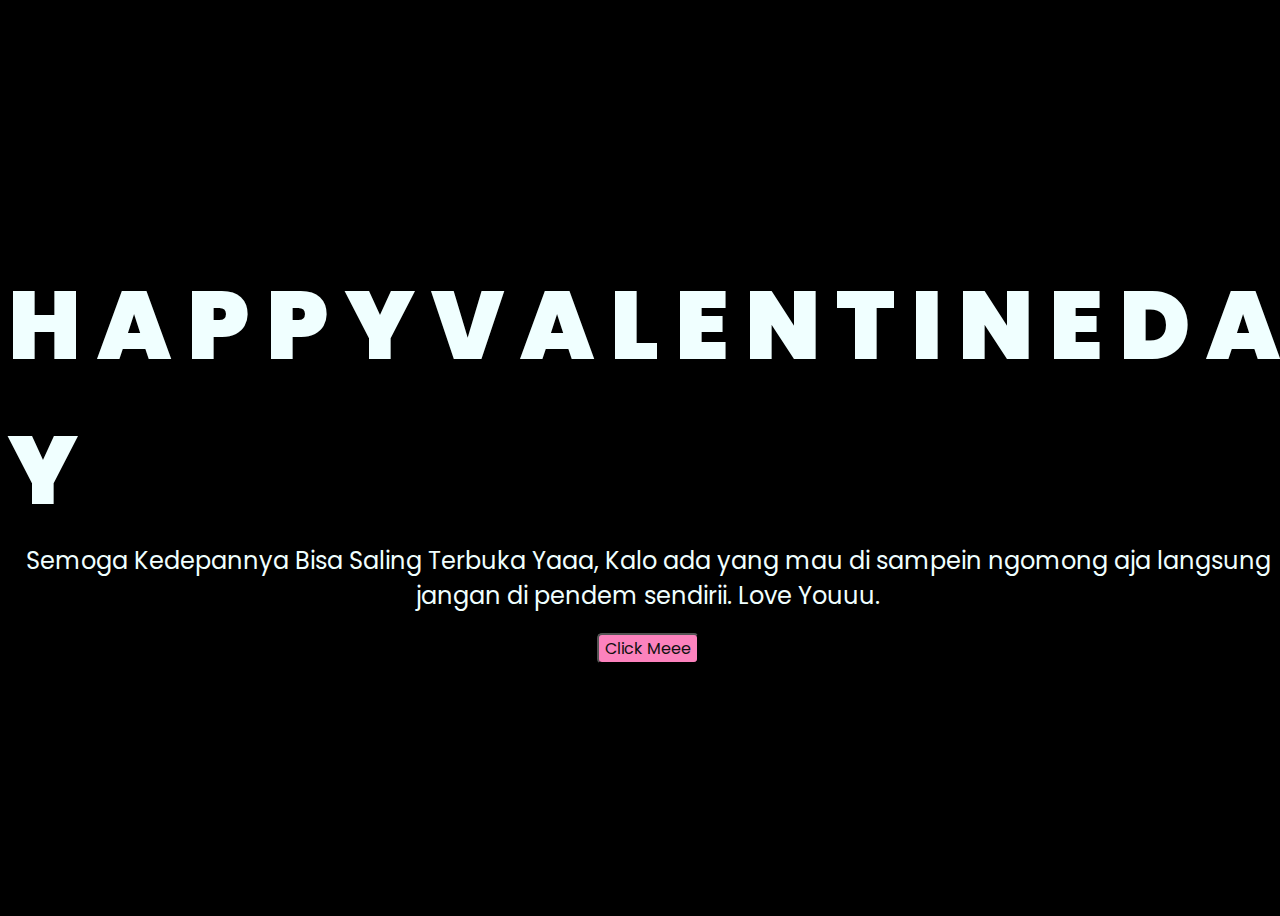
<file: index.html>
<!DOCTYPE html>
<html lang="en">
<head>
    <meta charset="UTF-8">
    <meta http-equiv="X-UA-Compatible" content="IE=edge">
    <meta name="viewport" content="width=device-width, initial-scale=1.0">
    <link rel="stylesheet" href="css/style.css">
    <link rel="icon" href="img/flowers.png" type="image/x-icon">
    <title>Flowers For U</title>
</head>
<body>
    <div class="greetings">
    <!-- silahkan menambah kata sesuai keinginan dengan <span>text...</span -->
        <span>H</span>
        <span>A</span>
        <span>P</span>
        <span>P</span>
        <span>Y</span>
        <span>V</span>
        <span>A</span>
        <span>L</span>
        <span>E</span>
        <span>N</span>
        <span>T</span>
        <span>I</span>
        <span>N</span>
        <span>E</span>
        <span>D</span>
        <span>A</span>
        <span>Y</span>
    </div>
    <div class="description">
        <span>Semoga Kedepannya Bisa Saling Terbuka Yaaa, Kalo ada yang mau di sampein ngomong aja langsung jangan di pendem sendirii. Love Youuu. </span>
    </div>
    <div class="button">
        <button>
            <a href="pesan.html">Click Meee</a>
        </button>
        
    </div>
</body>
</html>
</file>
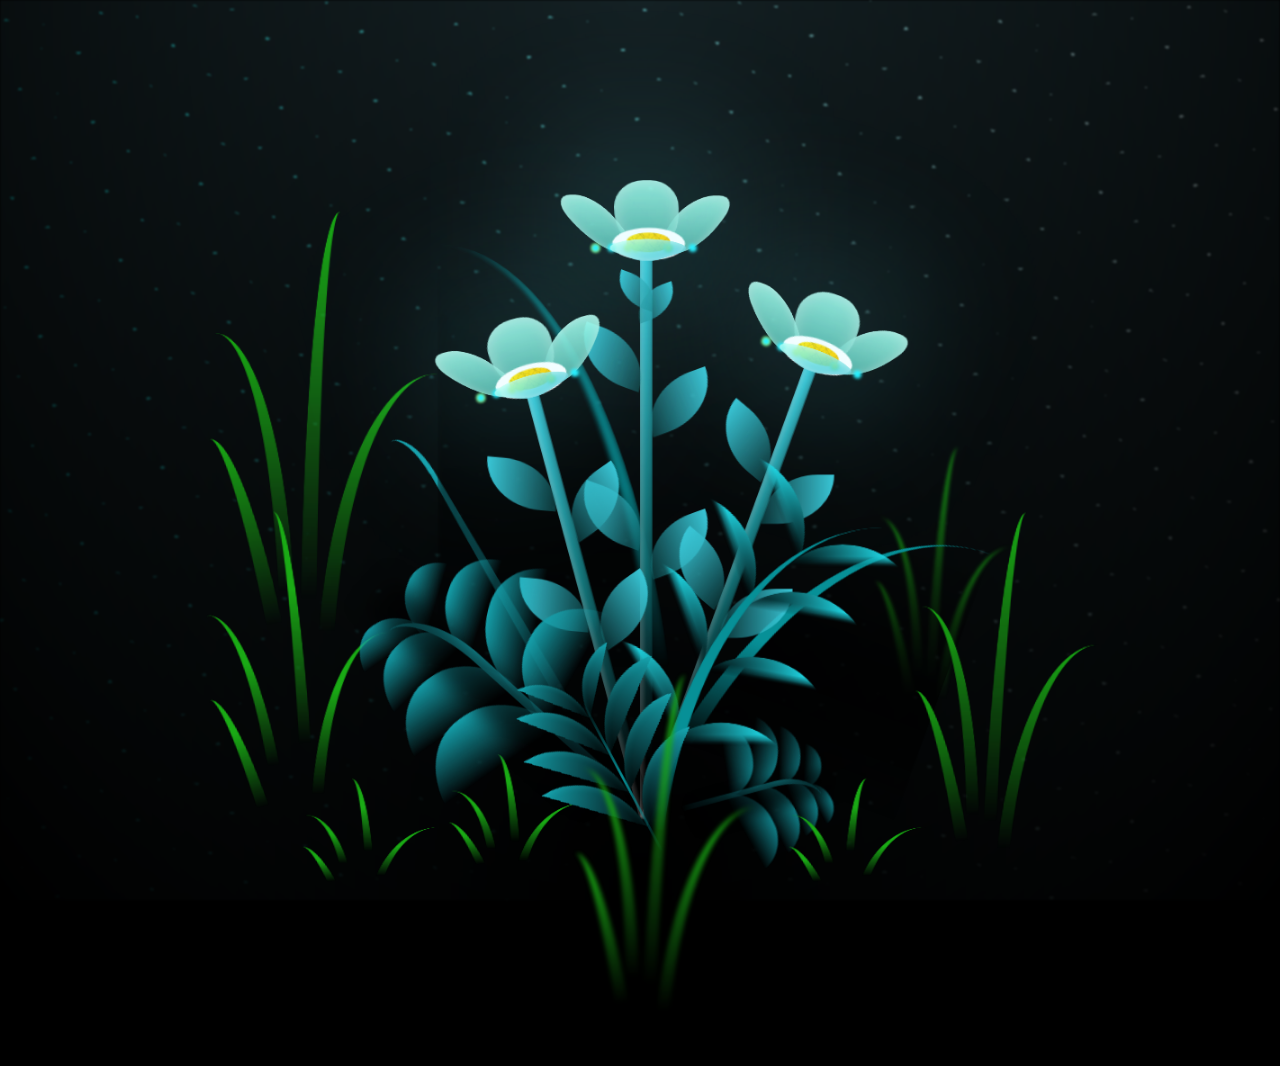
<file: flower.html>
<!DOCTYPE html>
<html lang="en">
<head>
    <meta charset="UTF-8">
    <meta http-equiv="X-UA-Compatible" content="IE=edge">
    <meta name="viewport" content="width=device-width, initial-scale=1.0">
    <link rel="stylesheet" href="css/main.css">
    <link rel="icon" href="img/flowers.png" type="image/x-icon">
    <title>Flowers 4 U</title>
</head>
<body class="container">
  <!-- Pembuat code: https://codepen.io/mdusmanansari/pen/BamepLe -->
    <div class="night"></div>
    <div class="flowers">
      <div class="flower flower--1">
        <div class="flower__leafs flower__leafs--1">
          <div class="flower__leaf flower__leaf--1"></div>
          <div class="flower__leaf flower__leaf--2"></div>
          <div class="flower__leaf flower__leaf--3"></div>
          <div class="flower__leaf flower__leaf--4"></div>
          <div class="flower__white-circle"></div>
  
          <div class="flower__light flower__light--1"></div>
          <div class="flower__light flower__light--2"></div>
          <div class="flower__light flower__light--3"></div>
          <div class="flower__light flower__light--4"></div>
          <div class="flower__light flower__light--5"></div>
          <div class="flower__light flower__light--6"></div>
          <div class="flower__light flower__light--7"></div>
          <div class="flower__light flower__light--8"></div>
  
        </div>
        <div class="flower__line">
          <div class="flower__line__leaf flower__line__leaf--1"></div>
          <div class="flower__line__leaf flower__line__leaf--2"></div>
          <div class="flower__line__leaf flower__line__leaf--3"></div>
          <div class="flower__line__leaf flower__line__leaf--4"></div>
          <div class="flower__line__leaf flower__line__leaf--5"></div>
          <div class="flower__line__leaf flower__line__leaf--6"></div>
        </div>
      </div>
  
      <div class="flower flower--2">
        <div class="flower__leafs flower__leafs--2">
          <div class="flower__leaf flower__leaf--1"></div>
          <div class="flower__leaf flower__leaf--2"></div>
          <div class="flower__leaf flower__leaf--3"></div>
          <div class="flower__leaf flower__leaf--4"></div>
          <div class="flower__white-circle"></div>
  
          <div class="flower__light flower__light--1"></div>
          <div class="flower__light flower__light--2"></div>
          <div class="flower__light flower__light--3"></div>
          <div class="flower__light flower__light--4"></div>
          <div class="flower__light flower__light--5"></div>
          <div class="flower__light flower__light--6"></div>
          <div class="flower__light flower__light--7"></div>
          <div class="flower__light flower__light--8"></div>
  
        </div>
        <div class="flower__line">
          <div class="flower__line__leaf flower__line__leaf--1"></div>
          <div class="flower__line__leaf flower__line__leaf--2"></div>
          <div class="flower__line__leaf flower__line__leaf--3"></div>
          <div class="flower__line__leaf flower__line__leaf--4"></div>
        </div>
      </div>
  
      <div class="flower flower--3">
        <div class="flower__leafs flower__leafs--3">
          <div class="flower__leaf flower__leaf--1"></div>
          <div class="flower__leaf flower__leaf--2"></div>
          <div class="flower__leaf flower__leaf--3"></div>
          <div class="flower__leaf flower__leaf--4"></div>
          <div class="flower__white-circle"></div>
  
          <div class="flower__light flower__light--1"></div>
          <div class="flower__light flower__light--2"></div>
          <div class="flower__light flower__light--3"></div>
          <div class="flower__light flower__light--4"></div>
          <div class="flower__light flower__light--5"></div>
          <div class="flower__light flower__light--6"></div>
          <div class="flower__light flower__light--7"></div>
          <div class="flower__light flower__light--8"></div>
  
        </div>
        <div class="flower__line">
          <div class="flower__line__leaf flower__line__leaf--1"></div>
          <div class="flower__line__leaf flower__line__leaf--2"></div>
          <div class="flower__line__leaf flower__line__leaf--3"></div>
          <div class="flower__line__leaf flower__line__leaf--4"></div>
        </div>
      </div>
  
      <div class="grow-ans" style="--d:1.2s">
        <div class="flower__g-long">
          <div class="flower__g-long__top"></div>
          <div class="flower__g-long__bottom"></div>
        </div>
      </div>
  
      <div class="growing-grass">
        <div class="flower__grass flower__grass--1">
          <div class="flower__grass--top"></div>
          <div class="flower__grass--bottom"></div>
          <div class="flower__grass__leaf flower__grass__leaf--1"></div>
          <div class="flower__grass__leaf flower__grass__leaf--2"></div>
          <div class="flower__grass__leaf flower__grass__leaf--3"></div>
          <div class="flower__grass__leaf flower__grass__leaf--4"></div>
          <div class="flower__grass__leaf flower__grass__leaf--5"></div>
          <div class="flower__grass__leaf flower__grass__leaf--6"></div>
          <div class="flower__grass__leaf flower__grass__leaf--7"></div>
          <div class="flower__grass__leaf flower__grass__leaf--8"></div>
          <div class="flower__grass__overlay"></div>
        </div>
      </div>
  
      <div class="growing-grass">
        <div class="flower__grass flower__grass--2">
          <div class="flower__grass--top"></div>
          <div class="flower__grass--bottom"></div>
          <div class="flower__grass__leaf flower__grass__leaf--1"></div>
          <div class="flower__grass__leaf flower__grass__leaf--2"></div>
          <div class="flower__grass__leaf flower__grass__leaf--3"></div>
          <div class="flower__grass__leaf flower__grass__leaf--4"></div>
          <div class="flower__grass__leaf flower__grass__leaf--5"></div>
          <div class="flower__grass__leaf flower__grass__leaf--6"></div>
          <div class="flower__grass__leaf flower__grass__leaf--7"></div>
          <div class="flower__grass__leaf flower__grass__leaf--8"></div>
          <div class="flower__grass__overlay"></div>
        </div>
      </div>
  
      <div class="grow-ans" style="--d:2.4s">
        <div class="flower__g-right flower__g-right--1">
          <div class="leaf"></div>
        </div>
      </div>
  
      <div class="grow-ans" style="--d:2.8s">
        <div class="flower__g-right flower__g-right--2">
          <div class="leaf"></div>
        </div>
      </div>
  
      <div class="grow-ans" style="--d:2.8s">
        <div class="flower__g-front">
          <div class="flower__g-front__leaf-wrapper flower__g-front__leaf-wrapper--1">
            <div class="flower__g-front__leaf"></div>
          </div>
          <div class="flower__g-front__leaf-wrapper flower__g-front__leaf-wrapper--2">
            <div class="flower__g-front__leaf"></div>
          </div>
          <div class="flower__g-front__leaf-wrapper flower__g-front__leaf-wrapper--3">
            <div class="flower__g-front__leaf"></div>
          </div>
          <div class="flower__g-front__leaf-wrapper flower__g-front__leaf-wrapper--4">
            <div class="flower__g-front__leaf"></div>
          </div>
          <div class="flower__g-front__leaf-wrapper flower__g-front__leaf-wrapper--5">
            <div class="flower__g-front__leaf"></div>
          </div>
          <div class="flower__g-front__leaf-wrapper flower__g-front__leaf-wrapper--6">
            <div class="flower__g-front__leaf"></div>
          </div>
          <div class="flower__g-front__leaf-wrapper flower__g-front__leaf-wrapper--7">
            <div class="flower__g-front__leaf"></div>
          </div>
          <div class="flower__g-front__leaf-wrapper flower__g-front__leaf-wrapper--8">
            <div class="flower__g-front__leaf"></div>
          </div>
          <div class="flower__g-front__line"></div>
        </div>
      </div>
  
      <div class="grow-ans" style="--d:3.2s">
        <div class="flower__g-fr">
          <div class="leaf"></div>
          <div class="flower__g-fr__leaf flower__g-fr__leaf--1"></div>
          <div class="flower__g-fr__leaf flower__g-fr__leaf--2"></div>
          <div class="flower__g-fr__leaf flower__g-fr__leaf--3"></div>
          <div class="flower__g-fr__leaf flower__g-fr__leaf--4"></div>
          <div class="flower__g-fr__leaf flower__g-fr__leaf--5"></div>
          <div class="flower__g-fr__leaf flower__g-fr__leaf--6"></div>
          <div class="flower__g-fr__leaf flower__g-fr__leaf--7"></div>
          <div class="flower__g-fr__leaf flower__g-fr__leaf--8"></div>
        </div>
      </div>
  
      <div class="long-g long-g--0">
        <div class="grow-ans" style="--d:3s">
          <div class="leaf leaf--0"></div>
        </div>
        <div class="grow-ans" style="--d:2.2s">
          <div class="leaf leaf--1"></div>
        </div>
        <div class="grow-ans" style="--d:3.4s">
          <div class="leaf leaf--2"></div>
        </div>
        <div class="grow-ans" style="--d:3.6s">
          <div class="leaf leaf--3"></div>
        </div>
      </div>
  
      <div class="long-g long-g--1">
        <div class="grow-ans" style="--d:3.6s">
          <div class="leaf leaf--0"></div>
        </div>
        <div class="grow-ans" style="--d:3.8s">
          <div class="leaf leaf--1"></div>
        </div>
        <div class="grow-ans" style="--d:4s">
          <div class="leaf leaf--2"></div>
        </div>
        <div class="grow-ans" style="--d:4.2s">
          <div class="leaf leaf--3"></div>
        </div>
      </div>
  
      <div class="long-g long-g--2">
        <div class="grow-ans" style="--d:4s">
          <div class="leaf leaf--0"></div>
        </div>
        <div class="grow-ans" style="--d:4.2s">
          <div class="leaf leaf--1"></div>
        </div>
        <div class="grow-ans" style="--d:4.4s">
          <div class="leaf leaf--2"></div>
        </div>
        <div class="grow-ans" style="--d:4.6s">
          <div class="leaf leaf--3"></div>
        </div>
      </div>
  
      <div class="long-g long-g--3">
        <div class="grow-ans" style="--d:4s">
          <div class="leaf leaf--0"></div>
        </div>
        <div class="grow-ans" style="--d:4.2s">
          <div class="leaf leaf--1"></div>
        </div>
        <div class="grow-ans" style="--d:3s">
          <div class="leaf leaf--2"></div>
        </div>
        <div class="grow-ans" style="--d:3.6s">
          <div class="leaf leaf--3"></div>
        </div>
      </div>
  
      <div class="long-g long-g--4">
        <div class="grow-ans" style="--d:4s">
          <div class="leaf leaf--0"></div>
        </div>
        <div class="grow-ans" style="--d:4.2s">
          <div class="leaf leaf--1"></div>
        </div>
        <div class="grow-ans" style="--d:3s">
          <div class="leaf leaf--2"></div>
        </div>
        <div class="grow-ans" style="--d:3.6s">
          <div class="leaf leaf--3"></div>
        </div>
      </div>
  
      <div class="long-g long-g--5">
        <div class="grow-ans" style="--d:4s">
          <div class="leaf leaf--0"></div>
        </div>
        <div class="grow-ans" style="--d:4.2s">
          <div class="leaf leaf--1"></div>
        </div>
        <div class="grow-ans" style="--d:3s">
          <div class="leaf leaf--2"></div>
        </div>
        <div class="grow-ans" style="--d:3.6s">
          <div class="leaf leaf--3"></div>
        </div>
      </div>
  
      <div class="long-g long-g--6">
        <div class="grow-ans" style="--d:4.2s">
          <div class="leaf leaf--0"></div>
        </div>
        <div class="grow-ans" style="--d:4.4s">
          <div class="leaf leaf--1"></div>
        </div>
        <div class="grow-ans" style="--d:4.6s">
          <div class="leaf leaf--2"></div>
        </div>
        <div class="grow-ans" style="--d:4.8s">
          <div class="leaf leaf--3"></div>
        </div>
      </div>
  
      <div class="long-g long-g--7">
        <div class="grow-ans" style="--d:3s">
          <div class="leaf leaf--0"></div>
        </div>
        <div class="grow-ans" style="--d:3.2s">
          <div class="leaf leaf--1"></div>
        </div>
        <div class="grow-ans" style="--d:3.5s">
          <div class="leaf leaf--2"></div>
        </div>
        <div class="grow-ans" style="--d:3.6s">
          <div class="leaf leaf--3"></div>
        </div>
      </div>
    </div>
    <script src="main.js"></script>
  </body>
</html>
</file>
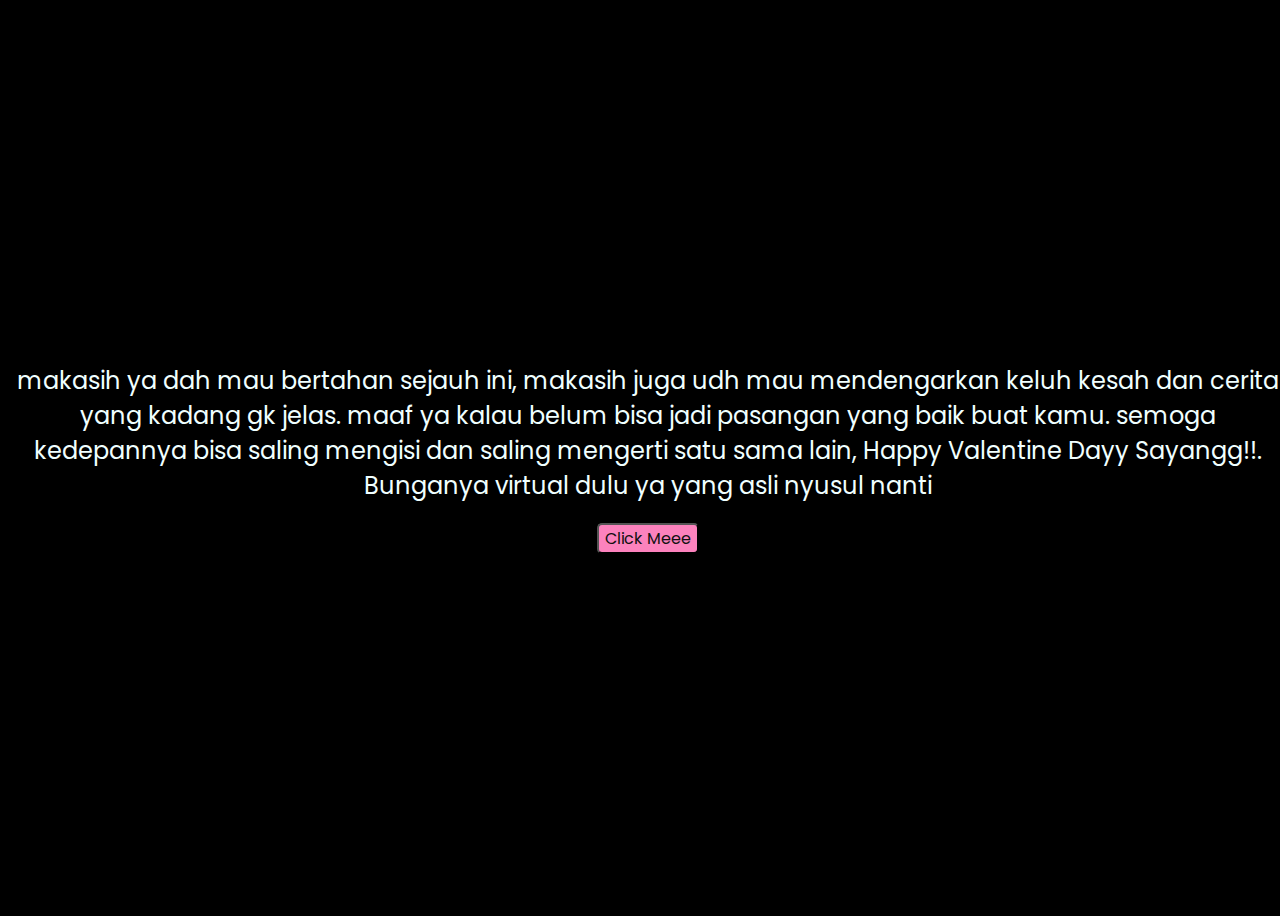
<file: pesan.html>
<!DOCTYPE html>
<html lang="en">
<head>
    <meta charset="UTF-8">
    <meta name="viewport" content="width=device-width, initial-scale=1.0">
    <title>Pesan</title>
    <link rel="stylesheet" href="pesan1.css">
</head>
<body>
    <div class="description">
        <span>makasih ya dah mau bertahan sejauh ini, makasih juga udh mau mendengarkan keluh kesah dan cerita yang kadang gk jelas. maaf ya kalau belum bisa jadi pasangan yang baik buat kamu. semoga kedepannya bisa saling mengisi dan saling mengerti satu sama lain, Happy Valentine Dayy Sayangg!!. Bunganya virtual dulu ya yang asli nyusul nanti</span>
    </div>
    <div class="button">
        <button>
            <a href="flower.html">Click Meee</a>
        </button>
    </div>
</body>
</html>
</file>
<file: css/style.css>
@import url('https://fonts.googleapis.com/css2?family=Poppins:ital,wght@0,500;1,900&display=swap');
*{
    font-family: 'Poppins',cursive;
}
body{
    color: azure;
    width: 100%;
    height: 100vh;
    display: flex;
    flex-direction: column;
    align-items: center;
    justify-content: center;
    background-color: black;
}
.greetings{
    font-size: 6rem;
    font-weight: 900;
}
.greetings > span{
    animation: glow 3s ease-in-out infinite;
}
@keyframes glow{
    0%, 100%{
        color: #fff;
        text-shadow: 0 0 12px #39c6d6, 0 0 50px #39c6d6, 0 0 100px #39c6d6;
    }
    10%, 90%{
        color: #111;
        text-shadow: none;
    }
}
.greetings > span:nth-child(2){
    animation-delay: .2s ;
}
.greetings > span:nth-child(3){
    animation-delay: .4s ;
}
.greetings > span:nth-child(4){
    animation-delay: .6s;
}
.greetings > span:nth-child(5){
    animation-delay: .8s;
}
.greetings > span:nth-child(6){
    animation-delay: 1s;
}
.greetings > span:nth-child(7){
    animation-delay: 1.2s;
}
.greetings > span:nth-child(8){
    animation-delay: 1.4s;
}
.greetings > span:nth-child(9){
    animation-delay: 1.6s;
}
.greetings > span:nth-child(10){
    animation-delay: 1.8s;
}
.greetings > span:nth-child(11){
    animation-delay: 2s;
}
.greetings > span:nth-child(12){
    animation-delay: 2.2s;
}

.greetings > span:nth-child(13){
    animation-delay: 2.4s;
}
.greetings > span:nth-child(14){
    animation-delay: 2.6s;
}
.greetings > span:nth-child(15){
    animation-delay: 2.8s;
}
.greetings > span:nth-child(16){
    animation-delay: 3s;
}
.greetings > span:nth-child(17){
    animation-delay: 3.2s;
}
.description{
    font-size: 1.5rem;
    margin-bottom: 20px;
    text-align: center;
}
button{
    background-color: #fc82bd;
    border-radius: 5px;
}
.button a{
    text-decoration: none;
    font-size: 1rem;
    color: #111;
}

@media screen and (max-width:574px){
    .greetings{
        display: block;
        font-size: 3rem;
        font-weight: 500;
        text-align: center;
    }
    .description{
        font-size: 1rem;
    }
    
    .button a{
        font-size: .5rem;
    }
}
</file>
<file: css/main.css>
*,
*::after,
*::before {
  padding: 0;
  margin: 0;
  box-sizing: border-box;
}

:root {
  --dark-color: #000;
}

body {
  display: flex;
  align-items: flex-end;
  justify-content: center;
  min-height: 100vh;
  background-color: var(--dark-color);
  overflow: hidden;
  perspective: 1000px;
}

.night {
  position: fixed;
  left: 50%;
  top: 0;
  transform: translateX(-50%);
  width: 100%;
  height: 100%;
  filter: blur(0.1vmin);
  background-image: radial-gradient(ellipse at top, transparent 0%, var(--dark-color)), radial-gradient(ellipse at bottom, var(--dark-color), rgba(145, 233, 255, 0.2)), repeating-linear-gradient(220deg, rgb(0, 0, 0) 0px, rgb(0, 0, 0) 19px, transparent 19px, transparent 22px), repeating-linear-gradient(189deg, rgb(0, 0, 0) 0px, rgb(0, 0, 0) 19px, transparent 19px, transparent 22px), repeating-linear-gradient(148deg, rgb(0, 0, 0) 0px, rgb(0, 0, 0) 19px, transparent 19px, transparent 22px), linear-gradient(90deg, rgb(0, 255, 250), rgb(240, 240, 240));
}

.flowers {
  position: relative;
  transform: scale(0.9);
}

.flower {
  position: absolute;
  bottom: 10vmin;
  transform-origin: bottom center;
  z-index: 10;
  --fl-speed: 0.8s;
}
.flower--1 {
  -webkit-animation: moving-flower-1 4s linear infinite;
          animation: moving-flower-1 4s linear infinite;
}
.flower--1 .flower__line {
  height: 70vmin;
  -webkit-animation-delay: 0.3s;
          animation-delay: 0.3s;
}
.flower--1 .flower__line__leaf--1 {
  -webkit-animation: blooming-leaf-right var(--fl-speed) 1.6s backwards;
          animation: blooming-leaf-right var(--fl-speed) 1.6s backwards;
}
.flower--1 .flower__line__leaf--2 {
  -webkit-animation: blooming-leaf-right var(--fl-speed) 1.4s backwards;
          animation: blooming-leaf-right var(--fl-speed) 1.4s backwards;
}
.flower--1 .flower__line__leaf--3 {
  -webkit-animation: blooming-leaf-left var(--fl-speed) 1.2s backwards;
          animation: blooming-leaf-left var(--fl-speed) 1.2s backwards;
}
.flower--1 .flower__line__leaf--4 {
  -webkit-animation: blooming-leaf-left var(--fl-speed) 1s backwards;
          animation: blooming-leaf-left var(--fl-speed) 1s backwards;
}
.flower--1 .flower__line__leaf--5 {
  -webkit-animation: blooming-leaf-right var(--fl-speed) 1.8s backwards;
          animation: blooming-leaf-right var(--fl-speed) 1.8s backwards;
}
.flower--1 .flower__line__leaf--6 {
  -webkit-animation: blooming-leaf-left var(--fl-speed) 2s backwards;
          animation: blooming-leaf-left var(--fl-speed) 2s backwards;
}
.flower--2 {
  left: 50%;
  transform: rotate(20deg);
  -webkit-animation: moving-flower-2 4s linear infinite;
          animation: moving-flower-2 4s linear infinite;
}
.flower--2 .flower__line {
  height: 60vmin;
  -webkit-animation-delay: 0.6s;
          animation-delay: 0.6s;
}
.flower--2 .flower__line__leaf--1 {
  -webkit-animation: blooming-leaf-right var(--fl-speed) 1.9s backwards;
          animation: blooming-leaf-right var(--fl-speed) 1.9s backwards;
}
.flower--2 .flower__line__leaf--2 {
  -webkit-animation: blooming-leaf-right var(--fl-speed) 1.7s backwards;
          animation: blooming-leaf-right var(--fl-speed) 1.7s backwards;
}
.flower--2 .flower__line__leaf--3 {
  -webkit-animation: blooming-leaf-left var(--fl-speed) 1.5s backwards;
          animation: blooming-leaf-left var(--fl-speed) 1.5s backwards;
}
.flower--2 .flower__line__leaf--4 {
  -webkit-animation: blooming-leaf-left var(--fl-speed) 1.3s backwards;
          animation: blooming-leaf-left var(--fl-speed) 1.3s backwards;
}
.flower--3 {
  left: 50%;
  transform: rotate(-15deg);
  -webkit-animation: moving-flower-3 4s linear infinite;
          animation: moving-flower-3 4s linear infinite;
}
.flower--3 .flower__line {
  -webkit-animation-delay: 0.9s;
          animation-delay: 0.9s;
}
.flower--3 .flower__line__leaf--1 {
  -webkit-animation: blooming-leaf-right var(--fl-speed) 2.5s backwards;
          animation: blooming-leaf-right var(--fl-speed) 2.5s backwards;
}
.flower--3 .flower__line__leaf--2 {
  -webkit-animation: blooming-leaf-right var(--fl-speed) 2.3s backwards;
          animation: blooming-leaf-right var(--fl-speed) 2.3s backwards;
}
.flower--3 .flower__line__leaf--3 {
  -webkit-animation: blooming-leaf-left var(--fl-speed) 2.1s backwards;
          animation: blooming-leaf-left var(--fl-speed) 2.1s backwards;
}
.flower--3 .flower__line__leaf--4 {
  -webkit-animation: blooming-leaf-left var(--fl-speed) 1.9s backwards;
          animation: blooming-leaf-left var(--fl-speed) 1.9s backwards;
}
.flower__leafs {
  position: relative;
  -webkit-animation: blooming-flower 2s backwards;
          animation: blooming-flower 2s backwards;
}
.flower__leafs--1 {
  -webkit-animation-delay: 1.1s;
          animation-delay: 1.1s;
}
.flower__leafs--2 {
  -webkit-animation-delay: 1.4s;
          animation-delay: 1.4s;
}
.flower__leafs--3 {
  -webkit-animation-delay: 1.7s;
          animation-delay: 1.7s;
}
.flower__leafs::after {
  content: "";
  position: absolute;
  left: 0;
  top: 0;
  transform: translate(-50%, -100%);
  width: 8vmin;
  height: 8vmin;
  background-color: #6bf0ff;
  filter: blur(10vmin);
}
.flower__leaf {
  position: absolute;
  bottom: 0;
  left: 50%;
  width: 8vmin;
  height: 11vmin;
  border-radius: 51% 49% 47% 53%/44% 45% 55% 69%;
  background-color: #a7ffee;
  background-image: linear-gradient(to top, #54b8aa, #a7ffee);
  transform-origin: bottom center;
  opacity: 0.9;
  box-shadow: inset 0 0 2vmin rgba(255, 255, 255, 0.5);
}
.flower__leaf--1 {
  transform: translate(-10%, 1%) rotateY(40deg) rotateX(-50deg);
}
.flower__leaf--2 {
  transform: translate(-50%, -4%) rotateX(40deg);
}
.flower__leaf--3 {
  transform: translate(-90%, 0%) rotateY(45deg) rotateX(50deg);
}
.flower__leaf--4 {
  width: 8vmin;
  height: 8vmin;
  transform-origin: bottom left;
  border-radius: 4vmin 10vmin 4vmin 4vmin;
  transform: translate(0%, 18%) rotateX(70deg) rotate(-43deg);
  background-image: linear-gradient(to top, #39c6d6, #a7ffee);
  z-index: 1;
  opacity: 0.8;
}
.flower__white-circle {
  position: absolute;
  left: -3.5vmin;
  top: -3vmin;
  width: 9vmin;
  height: 4vmin;
  border-radius: 50%;
  background-color: #fff;
}
.flower__white-circle::after {
  content: "";
  position: absolute;
  left: 50%;
  top: 45%;
  transform: translate(-50%, -50%);
  width: 60%;
  height: 60%;
  border-radius: inherit;
  background-image: repeating-linear-gradient(135deg, rgba(0, 0, 0, 0.03) 0px, rgba(0, 0, 0, 0.03) 1px, transparent 1px, transparent 12px), repeating-linear-gradient(45deg, rgba(0, 0, 0, 0.03) 0px, rgba(0, 0, 0, 0.03) 1px, transparent 1px, transparent 12px), repeating-linear-gradient(67.5deg, rgba(0, 0, 0, 0.03) 0px, rgba(0, 0, 0, 0.03) 1px, transparent 1px, transparent 12px), repeating-linear-gradient(135deg, rgba(0, 0, 0, 0.03) 0px, rgba(0, 0, 0, 0.03) 1px, transparent 1px, transparent 12px), repeating-linear-gradient(45deg, rgba(0, 0, 0, 0.03) 0px, rgba(0, 0, 0, 0.03) 1px, transparent 1px, transparent 12px), repeating-linear-gradient(112.5deg, rgba(0, 0, 0, 0.03) 0px, rgba(0, 0, 0, 0.03) 1px, transparent 1px, transparent 12px), repeating-linear-gradient(112.5deg, rgba(0, 0, 0, 0.03) 0px, rgba(0, 0, 0, 0.03) 1px, transparent 1px, transparent 12px), repeating-linear-gradient(45deg, rgba(0, 0, 0, 0.03) 0px, rgba(0, 0, 0, 0.03) 1px, transparent 1px, transparent 12px), repeating-linear-gradient(22.5deg, rgba(0, 0, 0, 0.03) 0px, rgba(0, 0, 0, 0.03) 1px, transparent 1px, transparent 12px), repeating-linear-gradient(45deg, rgba(0, 0, 0, 0.03) 0px, rgba(0, 0, 0, 0.03) 1px, transparent 1px, transparent 12px), repeating-linear-gradient(22.5deg, rgba(0, 0, 0, 0.03) 0px, rgba(0, 0, 0, 0.03) 1px, transparent 1px, transparent 12px), repeating-linear-gradient(135deg, rgba(0, 0, 0, 0.03) 0px, rgba(0, 0, 0, 0.03) 1px, transparent 1px, transparent 12px), repeating-linear-gradient(157.5deg, rgba(0, 0, 0, 0.03) 0px, rgba(0, 0, 0, 0.03) 1px, transparent 1px, transparent 12px), repeating-linear-gradient(67.5deg, rgba(0, 0, 0, 0.03) 0px, rgba(0, 0, 0, 0.03) 1px, transparent 1px, transparent 12px), repeating-linear-gradient(67.5deg, rgba(0, 0, 0, 0.03) 0px, rgba(0, 0, 0, 0.03) 1px, transparent 1px, transparent 12px), linear-gradient(90deg, rgb(255, 235, 18), rgb(255, 206, 0));
}
.flower__line {
  height: 55vmin;
  width: 1.5vmin;
  background-image: linear-gradient(to left, rgba(0, 0, 0, 0.2), transparent, rgba(255, 255, 255, 0.2)), linear-gradient(to top, transparent 10%, #14757a, #39c6d6);
  box-shadow: inset 0 0 2px rgba(0, 0, 0, 0.5);
  -webkit-animation: grow-flower-tree 4s backwards;
          animation: grow-flower-tree 4s backwards;
}
.flower__line__leaf {
  --w: 7vmin;
  --h: calc(var(--w) + 2vmin);
  position: absolute;
  top: 20%;
  left: 90%;
  width: var(--w);
  height: var(--h);
  border-top-right-radius: var(--h);
  border-bottom-left-radius: var(--h);
  background-image: linear-gradient(to top, rgba(20, 117, 122, 0.4), #39c6d6);
}
.flower__line__leaf--1 {
  transform: rotate(70deg) rotateY(30deg);
}
.flower__line__leaf--2 {
  top: 45%;
  transform: rotate(70deg) rotateY(30deg);
}
.flower__line__leaf--3, .flower__line__leaf--4, .flower__line__leaf--6 {
  border-top-right-radius: 0;
  border-bottom-left-radius: 0;
  border-top-left-radius: var(--h);
  border-bottom-right-radius: var(--h);
  left: -460%;
  top: 12%;
  transform: rotate(-70deg) rotateY(30deg);
}
.flower__line__leaf--4 {
  top: 40%;
}
.flower__line__leaf--5 {
  top: 0;
  transform-origin: left;
  transform: rotate(70deg) rotateY(30deg) scale(0.6);
}
.flower__line__leaf--6 {
  top: -2%;
  left: -450%;
  transform-origin: right;
  transform: rotate(-70deg) rotateY(30deg) scale(0.6);
}
.flower__light {
  position: absolute;
  bottom: 0vmin;
  width: 1vmin;
  height: 1vmin;
  background-color: rgb(255, 251, 0);
  border-radius: 50%;
  filter: blur(0.2vmin);
  -webkit-animation: light-ans 4s linear infinite backwards;
          animation: light-ans 4s linear infinite backwards;
}
.flower__light:nth-child(odd) {
  background-color: #23f0ff;
}
.flower__light--1 {
  left: -2vmin;
  -webkit-animation-delay: 1s;
          animation-delay: 1s;
}
.flower__light--2 {
  left: 3vmin;
  -webkit-animation-delay: 0.5s;
          animation-delay: 0.5s;
}
.flower__light--3 {
  left: -6vmin;
  -webkit-animation-delay: 0.3s;
          animation-delay: 0.3s;
}
.flower__light--4 {
  left: 6vmin;
  -webkit-animation-delay: 0.9s;
          animation-delay: 0.9s;
}
.flower__light--5 {
  left: -1vmin;
  -webkit-animation-delay: 1.5s;
          animation-delay: 1.5s;
}
.flower__light--6 {
  left: -4vmin;
  -webkit-animation-delay: 3s;
          animation-delay: 3s;
}
.flower__light--7 {
  left: 3vmin;
  -webkit-animation-delay: 2s;
          animation-delay: 2s;
}
.flower__light--8 {
  left: -6vmin;
  -webkit-animation-delay: 3.5s;
          animation-delay: 3.5s;
}
.flower__grass {
  --c: #159faa;
  --line-w: 1.5vmin;
  position: absolute;
  bottom: 12vmin;
  left: -7vmin;
  display: flex;
  flex-direction: column;
  align-items: flex-end;
  z-index: 20;
  transform-origin: bottom center;
  transform: rotate(-48deg) rotateY(40deg);
}
.flower__grass--1 {
  -webkit-animation: moving-grass 2s linear infinite;
          animation: moving-grass 2s linear infinite;
}
.flower__grass--2 {
  left: 2vmin;
  bottom: 10vmin;
  transform: scale(0.5) rotate(75deg) rotateX(10deg) rotateY(-200deg);
  opacity: 0.8;
  z-index: 0;
  -webkit-animation: moving-grass--2 1.5s linear infinite;
          animation: moving-grass--2 1.5s linear infinite;
}
.flower__grass--top {
  width: 7vmin;
  height: 10vmin;
  border-top-right-radius: 100%;
  border-right: var(--line-w) solid var(--c);
  transform-origin: bottom center;
  transform: rotate(-2deg);
}
.flower__grass--bottom {
  margin-top: -2px;
  width: var(--line-w);
  height: 25vmin;
  background-image: linear-gradient(to top, transparent, var(--c));
}
.flower__grass__leaf {
  --size: 10vmin;
  position: absolute;
  width: calc(var(--size) * 2.1);
  height: var(--size);
  border-top-left-radius: var(--size);
  border-top-right-radius: var(--size);
  background-image: linear-gradient(to top, transparent, transparent 30%, var(--c));
  z-index: 100;
}
.flower__grass__leaf--1 {
  top: -6%;
  left: 30%;
  --size: 6vmin;
  transform: rotate(-20deg);
  -webkit-animation: growing-grass-ans--1 2s 2.6s backwards;
          animation: growing-grass-ans--1 2s 2.6s backwards;
}
@-webkit-keyframes growing-grass-ans--1 {
  0% {
    transform-origin: bottom left;
    transform: rotate(-20deg) scale(0);
  }
}
@keyframes growing-grass-ans--1 {
  0% {
    transform-origin: bottom left;
    transform: rotate(-20deg) scale(0);
  }
}
.flower__grass__leaf--2 {
  top: -5%;
  left: -110%;
  --size: 6vmin;
  transform: rotate(10deg);
  -webkit-animation: growing-grass-ans--2 2s 2.4s linear backwards;
          animation: growing-grass-ans--2 2s 2.4s linear backwards;
}
@-webkit-keyframes growing-grass-ans--2 {
  0% {
    transform-origin: bottom right;
    transform: rotate(10deg) scale(0);
  }
}
@keyframes growing-grass-ans--2 {
  0% {
    transform-origin: bottom right;
    transform: rotate(10deg) scale(0);
  }
}
.flower__grass__leaf--3 {
  top: 5%;
  left: 60%;
  --size: 8vmin;
  transform: rotate(-18deg) rotateX(-20deg);
  -webkit-animation: growing-grass-ans--3 2s 2.2s linear backwards;
          animation: growing-grass-ans--3 2s 2.2s linear backwards;
}
@-webkit-keyframes growing-grass-ans--3 {
  0% {
    transform-origin: bottom left;
    transform: rotate(-18deg) rotateX(-20deg) scale(0);
  }
}
@keyframes growing-grass-ans--3 {
  0% {
    transform-origin: bottom left;
    transform: rotate(-18deg) rotateX(-20deg) scale(0);
  }
}
.flower__grass__leaf--4 {
  top: 6%;
  left: -135%;
  --size: 8vmin;
  transform: rotate(2deg);
  -webkit-animation: growing-grass-ans--4 2s 2s linear backwards;
          animation: growing-grass-ans--4 2s 2s linear backwards;
}
@-webkit-keyframes growing-grass-ans--4 {
  0% {
    transform-origin: bottom right;
    transform: rotate(2deg) scale(0);
  }
}
@keyframes growing-grass-ans--4 {
  0% {
    transform-origin: bottom right;
    transform: rotate(2deg) scale(0);
  }
}
.flower__grass__leaf--5 {
  top: 20%;
  left: 60%;
  --size: 10vmin;
  transform: rotate(-24deg) rotateX(-20deg);
  -webkit-animation: growing-grass-ans--5 2s 1.8s linear backwards;
          animation: growing-grass-ans--5 2s 1.8s linear backwards;
}
@-webkit-keyframes growing-grass-ans--5 {
  0% {
    transform-origin: bottom left;
    transform: rotate(-24deg) rotateX(-20deg) scale(0);
  }
}
@keyframes growing-grass-ans--5 {
  0% {
    transform-origin: bottom left;
    transform: rotate(-24deg) rotateX(-20deg) scale(0);
  }
}
.flower__grass__leaf--6 {
  top: 22%;
  left: -180%;
  --size: 10vmin;
  transform: rotate(10deg);
  -webkit-animation: growing-grass-ans--6 2s 1.6s linear backwards;
          animation: growing-grass-ans--6 2s 1.6s linear backwards;
}
@-webkit-keyframes growing-grass-ans--6 {
  0% {
    transform-origin: bottom right;
    transform: rotate(10deg) scale(0);
  }
}
@keyframes growing-grass-ans--6 {
  0% {
    transform-origin: bottom right;
    transform: rotate(10deg) scale(0);
  }
}
.flower__grass__leaf--7 {
  top: 39%;
  left: 70%;
  --size: 10vmin;
  transform: rotate(-10deg);
  -webkit-animation: growing-grass-ans--7 2s 1.4s linear backwards;
          animation: growing-grass-ans--7 2s 1.4s linear backwards;
}
@-webkit-keyframes growing-grass-ans--7 {
  0% {
    transform-origin: bottom left;
    transform: rotate(-10deg) scale(0);
  }
}
@keyframes growing-grass-ans--7 {
  0% {
    transform-origin: bottom left;
    transform: rotate(-10deg) scale(0);
  }
}
.flower__grass__leaf--8 {
  top: 40%;
  left: -215%;
  --size: 11vmin;
  transform: rotate(10deg);
  -webkit-animation: growing-grass-ans--8 2s 1.2s linear backwards;
          animation: growing-grass-ans--8 2s 1.2s linear backwards;
}
@-webkit-keyframes growing-grass-ans--8 {
  0% {
    transform-origin: bottom right;
    transform: rotate(10deg) scale(0);
  }
}
@keyframes growing-grass-ans--8 {
  0% {
    transform-origin: bottom right;
    transform: rotate(10deg) scale(0);
  }
}
.flower__grass__overlay {
  position: absolute;
  top: -10%;
  right: 0%;
  width: 100%;
  height: 100%;
  background-color: rgba(0, 0, 0, 0.6);
  filter: blur(1.5vmin);
  z-index: 100;
}
.flower__g-long {
  --w: 2vmin;
  --h: 6vmin;
  --c: #159faa;
  position: absolute;
  bottom: 10vmin;
  left: -3vmin;
  transform-origin: bottom center;
  transform: rotate(-30deg) rotateY(-20deg);
  display: flex;
  flex-direction: column;
  align-items: flex-end;
  -webkit-animation: flower-g-long-ans 3s linear infinite;
          animation: flower-g-long-ans 3s linear infinite;
}
@-webkit-keyframes flower-g-long-ans {
  0%, 100% {
    transform: rotate(-30deg) rotateY(-20deg);
  }
  50% {
    transform: rotate(-32deg) rotateY(-20deg);
  }
}
@keyframes flower-g-long-ans {
  0%, 100% {
    transform: rotate(-30deg) rotateY(-20deg);
  }
  50% {
    transform: rotate(-32deg) rotateY(-20deg);
  }
}
.flower__g-long__top {
  top: calc(var(--h) * -1);
  width: calc(var(--w) + 1vmin);
  height: var(--h);
  border-top-right-radius: 100%;
  border-right: 0.7vmin solid var(--c);
  transform: translate(-0.7vmin, 1vmin);
}
.flower__g-long__bottom {
  width: var(--w);
  height: 50vmin;
  transform-origin: bottom center;
  background-image: linear-gradient(to top, transparent 30%, var(--c));
  box-shadow: inset 0 0 2px rgba(0, 0, 0, 0.5);
  -webkit-clip-path: polygon(35% 0, 65% 1%, 100% 100%, 0% 100%);
          clip-path: polygon(35% 0, 65% 1%, 100% 100%, 0% 100%);
}
.flower__g-right {
  position: absolute;
  bottom: 6vmin;
  left: -2vmin;
  transform-origin: bottom left;
  transform: rotate(20deg);
}
.flower__g-right .leaf {
  width: 30vmin;
  height: 50vmin;
  border-top-left-radius: 100%;
  border-left: 2vmin solid #079097;
  background-image: linear-gradient(to bottom, transparent, var(--dark-color) 60%);
  -webkit-mask-image: linear-gradient(to top, transparent 30%, #079097 60%);
}
.flower__g-right--1 {
  -webkit-animation: flower-g-right-ans 2.5s linear infinite;
          animation: flower-g-right-ans 2.5s linear infinite;
}
.flower__g-right--2 {
  left: 5vmin;
  transform: rotateY(-180deg);
  -webkit-animation: flower-g-right-ans--2 3s linear infinite;
          animation: flower-g-right-ans--2 3s linear infinite;
}
.flower__g-right--2 .leaf {
  height: 75vmin;
  filter: blur(0.3vmin);
  opacity: 0.8;
}
@-webkit-keyframes flower-g-right-ans {
  0%, 100% {
    transform: rotate(20deg);
  }
  50% {
    transform: rotate(24deg) rotateX(-20deg);
  }
}
@keyframes flower-g-right-ans {
  0%, 100% {
    transform: rotate(20deg);
  }
  50% {
    transform: rotate(24deg) rotateX(-20deg);
  }
}
@-webkit-keyframes flower-g-right-ans--2 {
  0%, 100% {
    transform: rotateY(-180deg) rotate(0deg) rotateX(-20deg);
  }
  50% {
    transform: rotateY(-180deg) rotate(6deg) rotateX(-20deg);
  }
}
@keyframes flower-g-right-ans--2 {
  0%, 100% {
    transform: rotateY(-180deg) rotate(0deg) rotateX(-20deg);
  }
  50% {
    transform: rotateY(-180deg) rotate(6deg) rotateX(-20deg);
  }
}
.flower__g-front {
  position: absolute;
  bottom: 6vmin;
  left: 2.5vmin;
  z-index: 100;
  transform-origin: bottom center;
  transform: rotate(-28deg) rotateY(30deg) scale(1.04);
  -webkit-animation: flower__g-front-ans 2s linear infinite;
          animation: flower__g-front-ans 2s linear infinite;
}
@-webkit-keyframes flower__g-front-ans {
  0%, 100% {
    transform: rotate(-28deg) rotateY(30deg) scale(1.04);
  }
  50% {
    transform: rotate(-35deg) rotateY(40deg) scale(1.04);
  }
}
@keyframes flower__g-front-ans {
  0%, 100% {
    transform: rotate(-28deg) rotateY(30deg) scale(1.04);
  }
  50% {
    transform: rotate(-35deg) rotateY(40deg) scale(1.04);
  }
}
.flower__g-front__line {
  width: 0.3vmin;
  height: 20vmin;
  background-image: linear-gradient(to top, transparent, #079097, transparent 100%);
  position: relative;
}
.flower__g-front__leaf-wrapper {
  position: absolute;
  top: 0;
  left: 0;
  transform-origin: bottom left;
  transform: rotate(10deg);
}
.flower__g-front__leaf-wrapper:nth-child(even) {
  left: 0vmin;
  transform: rotateY(-180deg) rotate(5deg);
  -webkit-animation: flower__g-front__leaf-left-ans 1s ease-in backwards;
          animation: flower__g-front__leaf-left-ans 1s ease-in backwards;
}
.flower__g-front__leaf-wrapper:nth-child(odd) {
  -webkit-animation: flower__g-front__leaf-ans 1s ease-in backwards;
          animation: flower__g-front__leaf-ans 1s ease-in backwards;
}
.flower__g-front__leaf-wrapper--1 {
  top: -8vmin;
  transform: scale(0.7);
  -webkit-animation: flower__g-front__leaf-ans 1s 5.5s ease-in backwards !important;
          animation: flower__g-front__leaf-ans 1s 5.5s ease-in backwards !important;
}
.flower__g-front__leaf-wrapper--2 {
  top: -8vmin;
  transform: rotateY(-180deg) scale(0.7) !important;
  -webkit-animation: flower__g-front__leaf-left-ans-2 1s 4.6s ease-in backwards !important;
          animation: flower__g-front__leaf-left-ans-2 1s 4.6s ease-in backwards !important;
}
.flower__g-front__leaf-wrapper--3 {
  top: -3vmin;
  -webkit-animation: flower__g-front__leaf-ans 1s 4.6s ease-in backwards;
          animation: flower__g-front__leaf-ans 1s 4.6s ease-in backwards;
}
.flower__g-front__leaf-wrapper--4 {
  top: -3vmin;
  transform: rotateY(-180deg) scale(0.9) !important;
  -webkit-animation: flower__g-front__leaf-left-ans-2 1s 4.6s ease-in backwards !important;
          animation: flower__g-front__leaf-left-ans-2 1s 4.6s ease-in backwards !important;
}
@-webkit-keyframes flower__g-front__leaf-left-ans-2 {
  0% {
    transform: rotateY(-180deg) scale(0);
  }
}
@keyframes flower__g-front__leaf-left-ans-2 {
  0% {
    transform: rotateY(-180deg) scale(0);
  }
}
.flower__g-front__leaf-wrapper--5, .flower__g-front__leaf-wrapper--6 {
  top: 2vmin;
}
.flower__g-front__leaf-wrapper--7, .flower__g-front__leaf-wrapper--8 {
  top: 6.5vmin;
}
.flower__g-front__leaf-wrapper--2 {
  -webkit-animation-delay: 5.2s !important;
          animation-delay: 5.2s !important;
}
.flower__g-front__leaf-wrapper--3 {
  -webkit-animation-delay: 4.9s !important;
          animation-delay: 4.9s !important;
}
.flower__g-front__leaf-wrapper--5 {
  -webkit-animation-delay: 4.3s !important;
          animation-delay: 4.3s !important;
}
.flower__g-front__leaf-wrapper--6 {
  -webkit-animation-delay: 4.1s !important;
          animation-delay: 4.1s !important;
}
.flower__g-front__leaf-wrapper--7 {
  -webkit-animation-delay: 3.8s !important;
          animation-delay: 3.8s !important;
}
.flower__g-front__leaf-wrapper--8 {
  -webkit-animation-delay: 3.5s !important;
          animation-delay: 3.5s !important;
}
@-webkit-keyframes flower__g-front__leaf-ans {
  0% {
    transform: rotate(10deg) scale(0);
  }
}
@keyframes flower__g-front__leaf-ans {
  0% {
    transform: rotate(10deg) scale(0);
  }
}
@-webkit-keyframes flower__g-front__leaf-left-ans {
  0% {
    transform: rotateY(-180deg) rotate(5deg) scale(0);
  }
}
@keyframes flower__g-front__leaf-left-ans {
  0% {
    transform: rotateY(-180deg) rotate(5deg) scale(0);
  }
}
.flower__g-front__leaf {
  width: 10vmin;
  height: 10vmin;
  border-radius: 100% 0% 0% 100%/100% 100% 0% 0%;
  box-shadow: inset 0 2px 1vmin hsla(184deg, 97%, 58%, 0.2);
  background-image: linear-gradient(to bottom left, transparent, var(--dark-color)), linear-gradient(to bottom right, #159faa 50%, transparent 50%, transparent);
  -webkit-mask-image: linear-gradient(to bottom right, #159faa 50%, transparent 50%, transparent);
  mask-image: linear-gradient(to bottom right, #159faa 50%, transparent 50%, transparent);
}
.flower__g-fr {
  position: absolute;
  bottom: -4vmin;
  left: vmin;
  transform-origin: bottom left;
  z-index: 10;
  -webkit-animation: flower__g-fr-ans 2s linear infinite;
          animation: flower__g-fr-ans 2s linear infinite;
}
@-webkit-keyframes flower__g-fr-ans {
  0%, 100% {
    transform: rotate(2deg);
  }
  50% {
    transform: rotate(4deg);
  }
}
@keyframes flower__g-fr-ans {
  0%, 100% {
    transform: rotate(2deg);
  }
  50% {
    transform: rotate(4deg);
  }
}
.flower__g-fr .leaf {
  width: 30vmin;
  height: 50vmin;
  border-top-left-radius: 100%;
  border-left: 2vmin solid #079097;
  -webkit-mask-image: linear-gradient(to top, transparent 25%, #079097 50%);
  position: relative;
  z-index: 1;
}
.flower__g-fr__leaf {
  position: absolute;
  top: 0;
  left: 0;
  width: 10vmin;
  height: 10vmin;
  border-radius: 100% 0% 0% 100%/100% 100% 0% 0%;
  box-shadow: inset 0 2px 1vmin hsla(184deg, 97%, 58%, 0.2);
  background-image: linear-gradient(to bottom left, transparent, var(--dark-color) 98%), linear-gradient(to bottom right, #23f0ff 45%, transparent 50%, transparent);
  -webkit-mask-image: linear-gradient(135deg, #159faa 40%, transparent 50%, transparent);
}
.flower__g-fr__leaf--1 {
  left: 20vmin;
  transform: rotate(45deg);
  -webkit-animation: flower__g-fr-leaft-ans-1 0.5s 5.2s linear backwards;
          animation: flower__g-fr-leaft-ans-1 0.5s 5.2s linear backwards;
}
@-webkit-keyframes flower__g-fr-leaft-ans-1 {
  0% {
    transform-origin: left;
    transform: rotate(45deg) scale(0);
  }
}
@keyframes flower__g-fr-leaft-ans-1 {
  0% {
    transform-origin: left;
    transform: rotate(45deg) scale(0);
  }
}
.flower__g-fr__leaf--2 {
  left: 12vmin;
  top: -7vmin;
  transform: rotate(25deg) rotateY(-180deg);
  -webkit-animation: flower__g-fr-leaft-ans-6 0.5s 5s linear backwards;
          animation: flower__g-fr-leaft-ans-6 0.5s 5s linear backwards;
}
.flower__g-fr__leaf--3 {
  left: 15vmin;
  top: 6vmin;
  transform: rotate(55deg);
  -webkit-animation: flower__g-fr-leaft-ans-5 0.5s 4.8s linear backwards;
          animation: flower__g-fr-leaft-ans-5 0.5s 4.8s linear backwards;
}
.flower__g-fr__leaf--4 {
  left: 6vmin;
  top: -2vmin;
  transform: rotate(25deg) rotateY(-180deg);
  -webkit-animation: flower__g-fr-leaft-ans-6 0.5s 4.6s linear backwards;
          animation: flower__g-fr-leaft-ans-6 0.5s 4.6s linear backwards;
}
.flower__g-fr__leaf--5 {
  left: 10vmin;
  top: 14vmin;
  transform: rotate(55deg);
  -webkit-animation: flower__g-fr-leaft-ans-5 0.5s 4.4s linear backwards;
          animation: flower__g-fr-leaft-ans-5 0.5s 4.4s linear backwards;
}
@-webkit-keyframes flower__g-fr-leaft-ans-5 {
  0% {
    transform-origin: left;
    transform: rotate(55deg) scale(0);
  }
}
@keyframes flower__g-fr-leaft-ans-5 {
  0% {
    transform-origin: left;
    transform: rotate(55deg) scale(0);
  }
}
.flower__g-fr__leaf--6 {
  left: 0vmin;
  top: 6vmin;
  transform: rotate(25deg) rotateY(-180deg);
  -webkit-animation: flower__g-fr-leaft-ans-6 0.5s 4.2s linear backwards;
          animation: flower__g-fr-leaft-ans-6 0.5s 4.2s linear backwards;
}
@-webkit-keyframes flower__g-fr-leaft-ans-6 {
  0% {
    transform-origin: right;
    transform: rotate(25deg) rotateY(-180deg) scale(0);
  }
}
@keyframes flower__g-fr-leaft-ans-6 {
  0% {
    transform-origin: right;
    transform: rotate(25deg) rotateY(-180deg) scale(0);
  }
}
.flower__g-fr__leaf--7 {
  left: 5vmin;
  top: 22vmin;
  transform: rotate(45deg);
  -webkit-animation: flower__g-fr-leaft-ans-7 0.5s 4s linear backwards;
          animation: flower__g-fr-leaft-ans-7 0.5s 4s linear backwards;
}
@-webkit-keyframes flower__g-fr-leaft-ans-7 {
  0% {
    transform-origin: left;
    transform: rotate(45deg) scale(0);
  }
}
@keyframes flower__g-fr-leaft-ans-7 {
  0% {
    transform-origin: left;
    transform: rotate(45deg) scale(0);
  }
}
.flower__g-fr__leaf--8 {
  left: -4vmin;
  top: 15vmin;
  transform: rotate(15deg) rotateY(-180deg);
  -webkit-animation: flower__g-fr-leaft-ans-8 0.5s 3.8s linear backwards;
          animation: flower__g-fr-leaft-ans-8 0.5s 3.8s linear backwards;
}
@-webkit-keyframes flower__g-fr-leaft-ans-8 {
  0% {
    transform-origin: right;
    transform: rotate(15deg) rotateY(-180deg) scale(0);
  }
}
@keyframes flower__g-fr-leaft-ans-8 {
  0% {
    transform-origin: right;
    transform: rotate(15deg) rotateY(-180deg) scale(0);
  }
}

.long-g {
  position: absolute;
  bottom: 25vmin;
  left: -42vmin;
  transform-origin: bottom left;
}
.long-g--1 {
  bottom: 0vmin;
  transform: scale(0.8) rotate(-5deg);
}
.long-g--1 .leaf {
  -webkit-mask-image: linear-gradient(to top, transparent 40%, #079097 80%) !important;
}
.long-g--1 .leaf--1 {
  --w: 5vmin;
  --h: 60vmin;
  left: -2vmin;
  transform: rotate(3deg) rotateY(-180deg);
}
.long-g--2, .long-g--3 {
  bottom: -3vmin;
  left: -35vmin;
  transform-origin: center;
  transform: scale(0.6) rotateX(60deg);
}
.long-g--2 .leaf, .long-g--3 .leaf {
  -webkit-mask-image: linear-gradient(to top, transparent 50%, #079097 80%) !important;
}
.long-g--2 .leaf--1, .long-g--3 .leaf--1 {
  left: -1vmin;
  transform: rotateY(-180deg);
}
.long-g--3 {
  left: -17vmin;
  bottom: 0vmin;
}
.long-g--3 .leaf {
  -webkit-mask-image: linear-gradient(to top, transparent 40%, #cf296b 80%) !important;
}
.long-g--4 {
  left: 25vmin;
  bottom: -3vmin;
  transform-origin: center;
  transform: scale(0.6) rotateX(60deg);
}
.long-g--4 .leaf {
  -webkit-mask-image: linear-gradient(to top, transparent 50%, #FF004D 80%) !important;
}
.long-g--5 {
  left: 42vmin;
  bottom: 0vmin;
  transform: scale(0.8) rotate(2deg);
}
.long-g--6 {
  left: 0vmin;
  bottom: -20vmin;
  z-index: 100;
  filter: blur(0.3vmin);
  transform: scale(0.8) rotate(2deg);
}
.long-g--7 {
  left: 35vmin;
  bottom: 20vmin;
  z-index: -1;
  filter: blur(0.3vmin);
  transform: scale(0.6) rotate(2deg);
  opacity: 0.7;
}
.long-g .leaf {
  --w: 15vmin;
  --h: 40vmin;
  --c: #1aaa15;
  position: absolute;
  bottom: 0;
  width: var(--w);
  height: var(--h);
  border-top-left-radius: 100%;
  border-left: 2vmin solid var(--c);
  -webkit-mask-image: linear-gradient(to top, transparent 20%, var(--dark-color));
  transform-origin: bottom center;
}
.long-g .leaf--0 {
  left: 2vmin;
  -webkit-animation: leaf-ans-1 4s linear infinite;
          animation: leaf-ans-1 4s linear infinite;
}
.long-g .leaf--1 {
  --w: 5vmin;
  --h: 60vmin;
  -webkit-animation: leaf-ans-1 4s linear infinite;
          animation: leaf-ans-1 4s linear infinite;
}
.long-g .leaf--2 {
  --w: 10vmin;
  --h: 40vmin;
  left: -0.5vmin;
  bottom: 5vmin;
  transform-origin: bottom left;
  transform: rotateY(-180deg);
  -webkit-animation: leaf-ans-2 3s linear infinite;
          animation: leaf-ans-2 3s linear infinite;
}
.long-g .leaf--3 {
  --w: 5vmin;
  --h: 30vmin;
  left: -1vmin;
  bottom: 3.2vmin;
  transform-origin: bottom left;
  transform: rotate(-10deg) rotateY(-180deg);
  -webkit-animation: leaf-ans-3 3s linear infinite;
          animation: leaf-ans-3 3s linear infinite;
}

@-webkit-keyframes leaf-ans-1 {
  0%, 100% {
    transform: rotate(-5deg) scale(1);
  }
  50% {
    transform: rotate(5deg) scale(1.1);
  }
}

@keyframes leaf-ans-1 {
  0%, 100% {
    transform: rotate(-5deg) scale(1);
  }
  50% {
    transform: rotate(5deg) scale(1.1);
  }
}
@-webkit-keyframes leaf-ans-2 {
  0%, 100% {
    transform: rotateY(-180deg) rotate(5deg);
  }
  50% {
    transform: rotateY(-180deg) rotate(0deg) scale(1.1);
  }
}
@keyframes leaf-ans-2 {
  0%, 100% {
    transform: rotateY(-180deg) rotate(5deg);
  }
  50% {
    transform: rotateY(-180deg) rotate(0deg) scale(1.1);
  }
}
@-webkit-keyframes leaf-ans-3 {
  0%, 100% {
    transform: rotate(-10deg) rotateY(-180deg);
  }
  50% {
    transform: rotate(-20deg) rotateY(-180deg);
  }
}
@keyframes leaf-ans-3 {
  0%, 100% {
    transform: rotate(-10deg) rotateY(-180deg);
  }
  50% {
    transform: rotate(-20deg) rotateY(-180deg);
  }
}
.grow-ans {
  -webkit-animation: grow-ans 2s var(--d) backwards;
          animation: grow-ans 2s var(--d) backwards;
}

@-webkit-keyframes grow-ans {
  0% {
    transform: scale(0);
    opacity: 0;
  }
}

@keyframes grow-ans {
  0% {
    transform: scale(0);
    opacity: 0;
  }
}
@-webkit-keyframes light-ans {
  0% {
    opacity: 0;
    transform: translateY(0vmin);
  }
  25% {
    opacity: 1;
    transform: translateY(-5vmin) translateX(-2vmin);
  }
  50% {
    opacity: 1;
    transform: translateY(-15vmin) translateX(2vmin);
    filter: blur(0.2vmin);
  }
  75% {
    transform: translateY(-20vmin) translateX(-2vmin);
    filter: blur(0.2vmin);
  }
  100% {
    transform: translateY(-30vmin);
    opacity: 0;
    filter: blur(1vmin);
  }
}
@keyframes light-ans {
  0% {
    opacity: 0;
    transform: translateY(0vmin);
  }
  25% {
    opacity: 1;
    transform: translateY(-5vmin) translateX(-2vmin);
  }
  50% {
    opacity: 1;
    transform: translateY(-15vmin) translateX(2vmin);
    filter: blur(0.2vmin);
  }
  75% {
    transform: translateY(-20vmin) translateX(-2vmin);
    filter: blur(0.2vmin);
  }
  100% {
    transform: translateY(-30vmin);
    opacity: 0;
    filter: blur(1vmin);
  }
}
@-webkit-keyframes moving-flower-1 {
  0%, 100% {
    transform: rotate(2deg);
  }
  50% {
    transform: rotate(-2deg);
  }
}
@keyframes moving-flower-1 {
  0%, 100% {
    transform: rotate(2deg);
  }
  50% {
    transform: rotate(-2deg);
  }
}
@-webkit-keyframes moving-flower-2 {
  0%, 100% {
    transform: rotate(18deg);
  }
  50% {
    transform: rotate(14deg);
  }
}
@keyframes moving-flower-2 {
  0%, 100% {
    transform: rotate(18deg);
  }
  50% {
    transform: rotate(14deg);
  }
}
@-webkit-keyframes moving-flower-3 {
  0%, 100% {
    transform: rotate(-18deg);
  }
  50% {
    transform: rotate(-20deg) rotateY(-10deg);
  }
}
@keyframes moving-flower-3 {
  0%, 100% {
    transform: rotate(-18deg);
  }
  50% {
    transform: rotate(-20deg) rotateY(-10deg);
  }
}
@-webkit-keyframes blooming-leaf-right {
  0% {
    transform-origin: left;
    transform: rotate(70deg) rotateY(30deg) scale(0);
  }
}
@keyframes blooming-leaf-right {
  0% {
    transform-origin: left;
    transform: rotate(70deg) rotateY(30deg) scale(0);
  }
}
@-webkit-keyframes blooming-leaf-left {
  0% {
    transform-origin: right;
    transform: rotate(-70deg) rotateY(30deg) scale(0);
  }
}
@keyframes blooming-leaf-left {
  0% {
    transform-origin: right;
    transform: rotate(-70deg) rotateY(30deg) scale(0);
  }
}
@-webkit-keyframes grow-flower-tree {
  0% {
    height: 0;
    border-radius: 1vmin;
  }
}
@keyframes grow-flower-tree {
  0% {
    height: 0;
    border-radius: 1vmin;
  }
}
@-webkit-keyframes blooming-flower {
  0% {
    transform: scale(0);
  }
}
@keyframes blooming-flower {
  0% {
    transform: scale(0);
  }
}
@-webkit-keyframes moving-grass {
  0%, 100% {
    transform: rotate(-48deg) rotateY(40deg);
  }
  50% {
    transform: rotate(-50deg) rotateY(40deg);
  }
}
@keyframes moving-grass {
  0%, 100% {
    transform: rotate(-48deg) rotateY(40deg);
  }
  50% {
    transform: rotate(-50deg) rotateY(40deg);
  }
}
@-webkit-keyframes moving-grass--2 {
  0%, 100% {
    transform: scale(0.5) rotate(75deg) rotateX(10deg) rotateY(-200deg);
  }
  50% {
    transform: scale(0.5) rotate(79deg) rotateX(10deg) rotateY(-200deg);
  }
}
@keyframes moving-grass--2 {
  0%, 100% {
    transform: scale(0.5) rotate(75deg) rotateX(10deg) rotateY(-200deg);
  }
  50% {
    transform: scale(0.5) rotate(79deg) rotateX(10deg) rotateY(-200deg);
  }
}
.growing-grass {
  -webkit-animation: growing-grass-ans 1s 2s backwards;
          animation: growing-grass-ans 1s 2s backwards;
}

@-webkit-keyframes growing-grass-ans {
  0% {
    transform: scale(0);
  }
}

@keyframes growing-grass-ans {
  0% {
    transform: scale(0);
  }
}
.container * {
  -webkit-animation-play-state: paused !important;
          animation-play-state: paused !important;
}/*# sourceMappingURL=main.css.map */

button{
  background-color: #fc82bd;
  border-radius: 5px;
}
</file>
<file: pesan1.css>
@import url('https://fonts.googleapis.com/css2?family=Poppins:ital,wght@0,500;1,900&display=swap');
*{
    font-family: 'Poppins',cursive;
}
body{
    color: azure;
    width: 100%;
    height: 100vh;
    display: flex;
    flex-direction: column;
    align-items: center;
    justify-content: center;
    background-color: black;
}

.description{
    font-size: 1.5rem;
    margin-bottom: 20px;
    text-align: center;
}

.text{
    font-size: 1.5rem;
    margin-bottom: 20px;
    text-align: center;
    letter-spacing: 5px solid;
    animation: 
        typing 2s,  
        cursor .4s step-end infinite alternate;
}

@keyframes cursor {
    50% { border-color: transparent;}
}

@keyframes typing {
    from { width: 0; }
}

button{
    background-color: #fc82bd;
    border-radius: 5px;
}
.button a{
    text-decoration: none;
    font-size: 1rem;
    color: #111;
}

@media screen and (max-width:574px){
    .greetings{
        display: block;
        font-size: 3rem;
        font-weight: 500;
        text-align: center;
    }
    .description{
        font-size: 1rem;
    }
    
    .button a{
        font-size: .5rem;
    }
}
</file>
